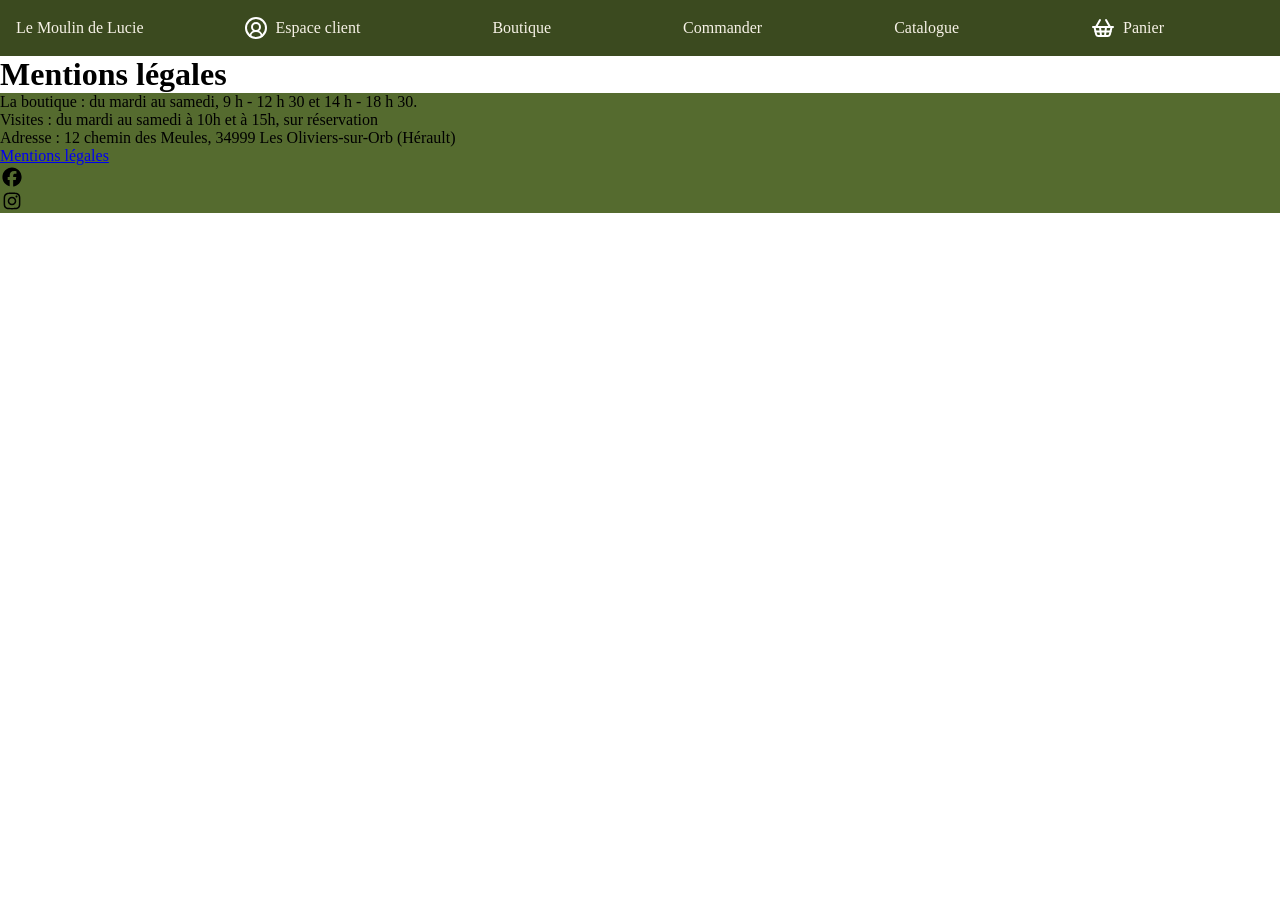
<file: mentions-legales.html>
<!DOCTYPE html>
<html lang="fr">
<head>
    <meta charset="UTF-8">
    <meta name="viewport" content="width=device-width, initial-scale=1.0">
    <title>Le Moulin de Lucie - Mentions légales</title>
    <link rel="stylesheet" href="./css/global.css">
</head>
<body>
    <!---------------------------------------------------------------------------------------------------------------------------------------->
    <!--Start of the Header-->
    <header>
      <!--Logo-->
      <a href="./index.html">Le Moulin de Lucie</a>
      <!--MANQUE LE LOGO-->

      <!--Start of the navigation bar-->
      <nav class="menu">
        <button type="button"><img src="./icons/square-menu.svg" alt="Ouvrir le menu"></button>
        <ul class="liste">
          <li><a href="./espace-client.html"><img src="./icons/circle-user-round.svg" alt="">Espace client</a></li>
          <li><a href="./boutique.html">Boutique</a></li>
          <li><a href="./commande.html">Commander</a></li>
          <li><a href="./catalogue.html">Catalogue</a></li>
          <li><a href="./panier.html"><img src="./icons/shopping-basket.svg" alt="">Panier</a></li>
        </ul>
      </nav>
      <!--End of the navigation bar-->
    </header>
    <!--End of the Header-->

    <!--------------------------------------------------------------------------------------------------------------------------------------------->


    <main>
        <!--Main title-->
        <h1>Mentions légales</h1>


        
    </main>

     <!--Start of the Footer-->
    <footer>
      <p>
        La boutique : du mardi au samedi, 9 h - 12 h 30 et 14 h - 18 h 30.
      </p>
      <p>Visites : du mardi au samedi à 10h et à 15h, sur réservation </p>
      <p>
        Adresse : 12 chemin des Meules, 34999 Les Oliviers-sur-Orb (Hérault)
      </p>
      <ul>
        <li><a href="./mentions-legales.html">Mentions légales</a></li>
      </ul>
      <ul>
        <li><a href="#"><img src="./icons/facebook-brands-solid-full.svg" alt="Facebook du Moulin de Lucie"></a></li>
        <li><a href="#"><img src="./icons/instagram-brands-solid-full.svg" alt="Instagram du Moulin de Lucie"></a></li>
      </ul>
    </footer>
    <!--End of the Footer-->
    <!------------------------------------------------------------------------------------------------------------------------------------------------>
  </body>
  <!--End of the Body-->
</html>
</file>
<file: css/global.css>
/*Reset CSS*/
* {
  margin: 0;
  padding: 0;
  box-sizing: border-box;
}
/*Images*/

img {
  max-width: 100%; /* jamais plus large que sa boîte */
  height: auto;
  display: block;
}

/*Variables: design tockens*/

:root {
  --color-olive: #556b2f;
  --color-olive-fonce: #3b4a1f;
  --color-noir-olive: #2b2a26;
  --color-creme: #f7f2e7;
  --color-ocre: #c8892b;
  --color-terre-cuite: #a8452f;
  --color-blanc: #ffffff;

  /*Font size CSS*/
  --font-h1: 48px;
  --font-h2: 32px;
  --font-h3: 24px;
  --font-text: 18px;
  --font-small: 14px;

  /*Espacement /arrondi et ombre*/
  
  /*boutons*/
  --button-heigth:44px;
  --button-corner: 8px;
}

/*Header de toutes les pages-----------------------------------------------------------------*/
header {
  background: var(--color-olive-fonce);
  position: sticky;
  top: 0;
  display: flex;
  align-items: center;
  padding: 16px;
}
header a {
  text-decoration: none;
  color: var(--color-creme);
}
.menu {
  display: flex;
  align-items: center;
  gap: 16px;
  flex: 1;
}
.menu button {
  background: none;
  border: none;
  cursor: pointer;
}
nav a {
  display: flex;
  align-items: center;
  gap: 8px;
}
nav img {
  width: 24px;
  height: 24px;
  filter: brightness(0) invert(1);
}
.liste {
  display: flex;
  align-items: center;
  justify-content: space-evenly;
  gap: 32px;
  list-style: none;
  flex: 1;
}

/*Boutons------------------------------------------------------------------------------------*/
.btn-hero {
  display: flex;
  align-items: center;
  justify-content: center;
  gap: 32px;
  background-color: var(--color-olive);
}

/*Footer de toutes les pages-----------------------------------------------------------------*/
footer {
  background-color: var(--color-olive);
}
footer img {
  width: 24px;
  height: 24px;
}
/*BOUTON BURGER*/
@media (min-width: 768px) {
  .menu button {
    display: none;
  }
}
</file>
